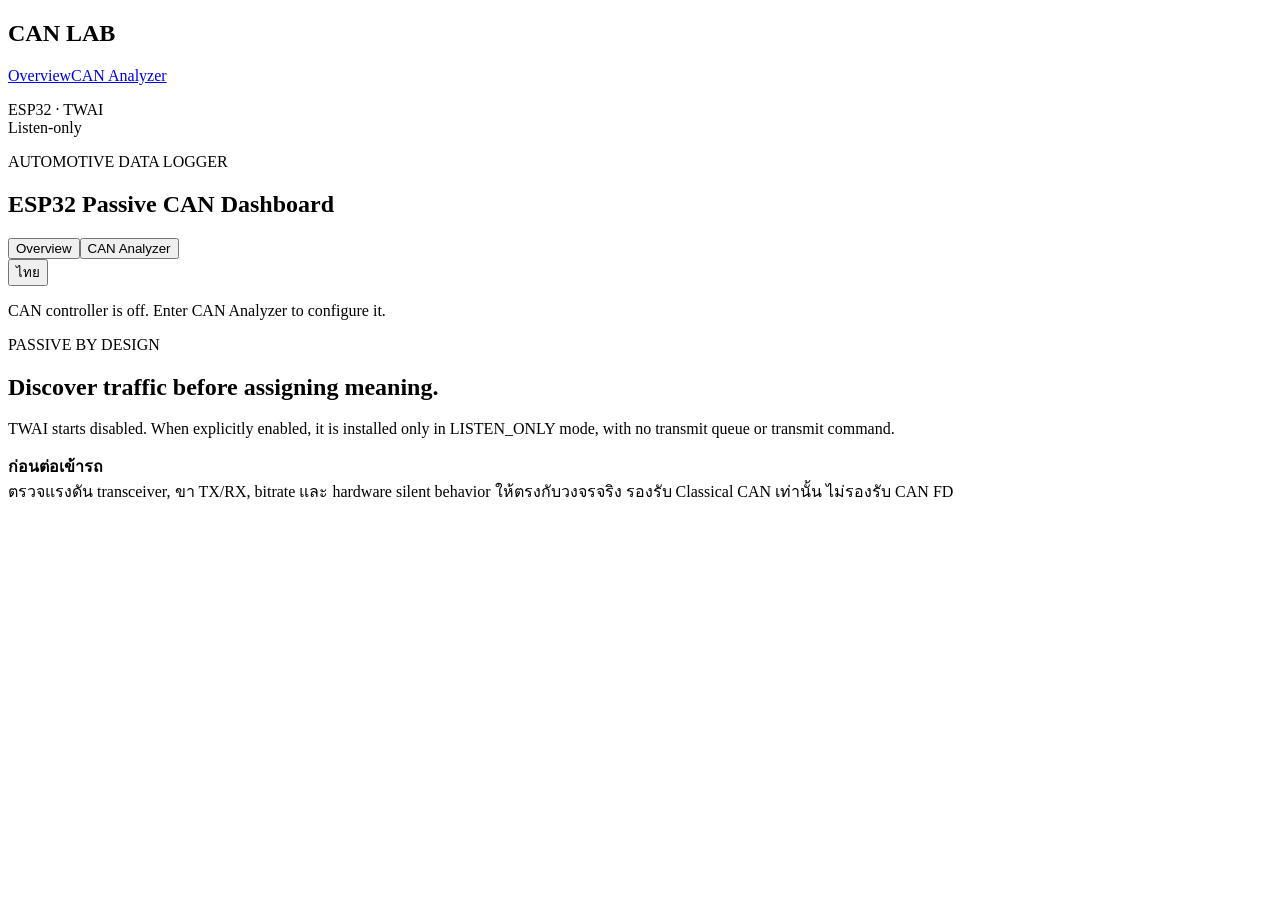
<file: dashboard/index.html>
<!doctype html><html lang="en"><head><meta charset="utf-8"><meta name="viewport" content="width=device-width,initial-scale=1"><title>ESP32 Passive CAN Dashboard</title><style>/*__STYLE__*/</style></head><body>
<aside class="sidebar"><h1>CAN LAB</h1><nav><a href="#overview">Overview</a><a id="nav-can" href="#can">CAN Analyzer</a></nav><p>ESP32 · TWAI<br>Listen-only</p></aside><main>
<header><div><span class="eyebrow">AUTOMOTIVE DATA LOGGER</span><h2>ESP32 Passive CAN Dashboard</h2></div><div class="mode-tabs"><button data-mode="dashboard" class="selected">Overview</button><button data-mode="can">CAN Analyzer</button></div><button id="language-switch" class="language-switch" type="button" aria-label="Switch language">ไทย</button></header>
<p id="mode-status" class="status">CAN controller is off. Enter CAN Analyzer to configure it.</p>
<section class="workspace" id="overview"><article class="hero"><span>PASSIVE BY DESIGN</span><h2>Discover traffic before assigning meaning.</h2><p>TWAI starts disabled. When explicitly enabled, it is installed only in LISTEN_ONLY mode, with no transmit queue or transmit command.</p><div class="safety"><b>ก่อนต่อเข้ารถ</b><br>ตรวจแรงดัน transceiver, ขา TX/RX, bitrate และ hardware silent behavior ให้ตรงกับวงจรจริง รองรับ Classical CAN เท่านั้น ไม่รองรับ CAN FD</div></article></section>
<section id="mode-can" hidden><div class="can-mode-banner"><strong>CAN MODE · LISTEN ONLY</strong><span>ไม่มีการส่ง arbitrary frame, ACK หรือ diagnostic request</span></div>
<div class="toolbar"><span id="can-driver-state" class="pill">CAN off</span><button id="can-enable" class="primary">เปิด CAN</button><select id="can-bitrate"><option value="50000">50 kbit/s</option><option value="100000">100 kbit/s</option><option value="125000">125 kbit/s</option><option value="250000">250 kbit/s</option><option value="500000">500 kbit/s</option><option value="1000000">1000 kbit/s</option></select><button id="can-bitrate-apply">ใช้ bitrate</button><span id="can-wiring"></span></div>
<article class="panel"><div class="section-title"><h3>สถานะการรับจริง</h3><button id="can-status">รีเฟรชสถานะ</button></div><p id="can-diagnosis" role="status">รอสถานะจากบอร์ด</p><p>เฟรมตั้งแต่เปิด CAN: <strong id="can-rx-count">0</strong> · <span id="can-last-rx">ยังไม่มีเฟรม</span></p><p id="can-rx-types"></p><p id="can-errors"></p></article>
<div class="stats"><article><small>Frames received</small><strong id="can-frame-count">0</strong></article><article><small>Observed streams</small><strong id="can-id-count">0</strong></article><article><small>Dropped frames</small><strong id="can-drops">0</strong></article><article><small>Memory</small><strong id="can-memory">—</strong></article></div>
<p id="can-capacity" class="status"></p>
<article class="panel"><div class="section-title"><h3>บันทึก Raw CAN ทุก ID ลง SD</h3><span id="can-log-state" class="pill">Stopped</span></div><div class="toolbar"><button id="can-log-start">LOG START</button><button id="can-log-stop">LOG STOP</button><span id="can-file">ยังไม่มีไฟล์</span></div><p id="can-rows"></p><p>CSV: timestamp_us,id,extended,dlc,d0,d1,d2,d3,d4,d5,d6,d7 · ไม่ลด sample และไม่จำกัดเฉพาะ ID ที่อยู่ในฐานวิเคราะห์</p></article>
<article class="panel"><div class="section-title"><h3>Observed traffic</h3><button id="can-reset">RESET</button></div><div class="table-wrap"><table><thead><tr><th>ID</th><th>Type</th><th>DLC</th><th>Count</th><th>Hz</th><th>Latest data</th><th>Frame</th></tr></thead><tbody id="can-ids"></tbody></table></div><p id="can-empty">ยังไม่พบ CAN frame</p></article>
</section>
</main><script>/*__CAN__*/</script><script>/*__LANGUAGE__*/</script></body></html>
</file>
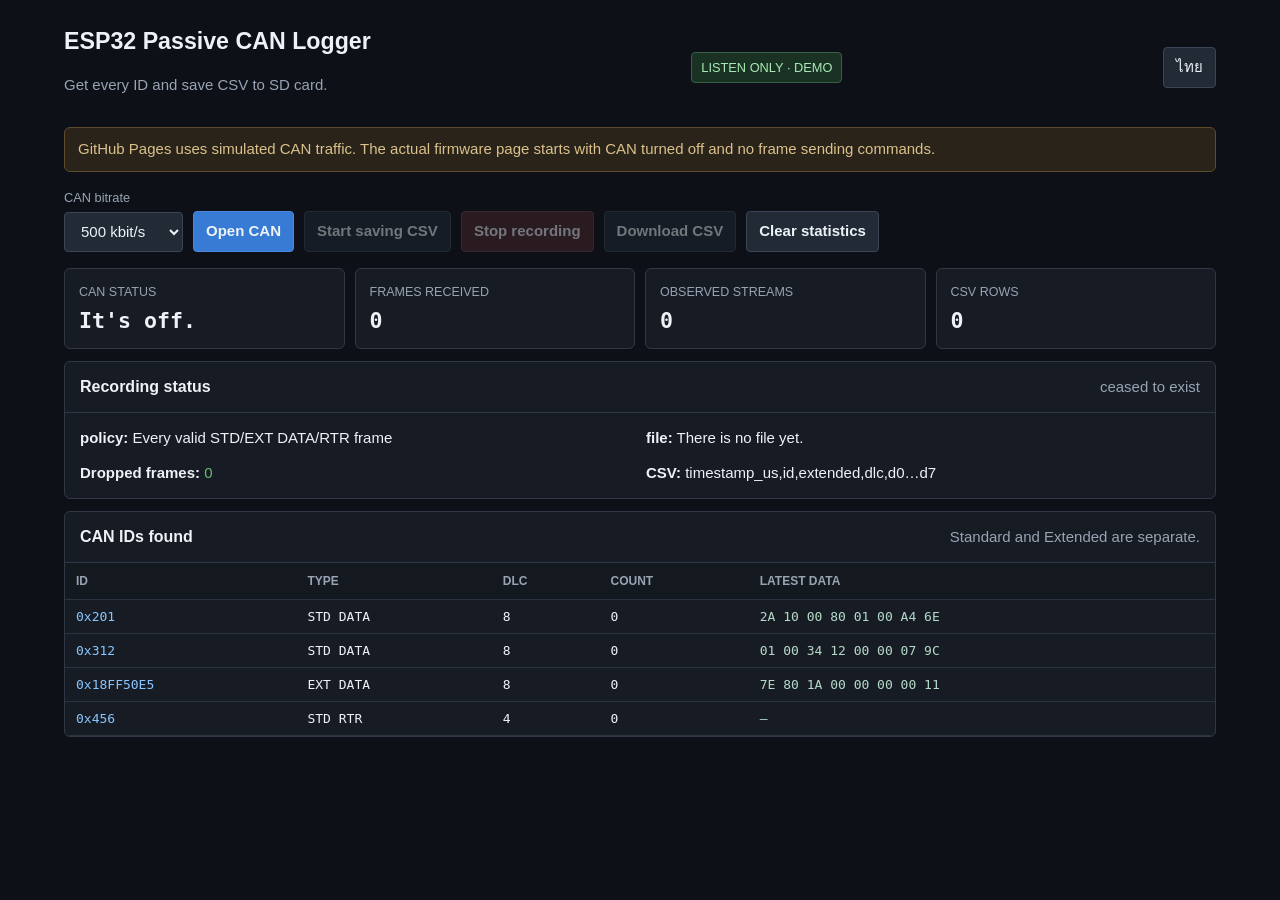
<file: docs/index.html>
<!doctype html>
<html lang="en">
<head>
  <meta charset="utf-8">
  <meta name="viewport" content="width=device-width,initial-scale=1">
  <title>ESP32 Passive CAN Logger</title>
  <style>
    :root{color-scheme:dark;--bg:#0d1117;--panel:#171c24;--line:#303846;--text:#edf2f7;--muted:#98a3b3;--blue:#377bd4;--green:#65bd72;--red:#d25d67}
    *{box-sizing:border-box}body{margin:0;background:var(--bg);color:var(--text);font:15px/1.5 Segoe UI,Tahoma,sans-serif}.app{max-width:1200px;margin:auto;padding:24px}header{display:flex;justify-content:space-between;align-items:center;gap:16px;margin-bottom:16px}h1{font-size:1.45rem;margin:0}header p,.muted{color:var(--muted)}.badge{padding:5px 9px;border:1px solid #376147;border-radius:4px;background:#193224;color:#a9e9b3;font-size:.8rem}.notice,.panel,.stat{border:1px solid var(--line);border-radius:6px;background:var(--panel)}.notice{padding:10px 13px;color:#dbc18b;background:#292319;border-color:#604b2c}.controls{display:flex;flex-wrap:wrap;align-items:end;gap:10px;margin:16px 0}.field{display:grid;gap:5px}.field label{color:var(--muted);font-size:.8rem}button,select{min-height:40px;padding:8px 12px;border:1px solid #3a4656;border-radius:4px;background:#222a36;color:var(--text);font:inherit}button{cursor:pointer;font-weight:600}button.primary{background:var(--blue);border-color:#4a89dd}button.stop{background:#4d292e;border-color:#704048}button:disabled{opacity:.45;cursor:not-allowed}.status-grid{display:grid;grid-template-columns:repeat(4,1fr);gap:10px}.stat{padding:14px}.stat small{display:block;color:var(--muted);margin-bottom:6px}.stat strong{font:600 1.35rem Consolas,monospace}.panel{margin-top:12px;overflow:hidden}.panel-head{display:flex;justify-content:space-between;align-items:center;gap:12px;padding:13px 15px;border-bottom:1px solid var(--line)}.panel-head h2{margin:0;font-size:1rem}.panel-body{padding:14px 15px}.table-wrap{overflow:auto;max-height:460px}table{width:100%;border-collapse:collapse}th,td{padding:9px 11px;border-bottom:1px solid #2b3340;text-align:left;white-space:nowrap}th{color:var(--muted);font-size:.75rem;position:sticky;top:0;background:#141920}td{font:13px Consolas,monospace}.id{color:#88c5ff}.payload{color:#b4d9c8}.log-info{display:grid;grid-template-columns:1fr 1fr;gap:12px}.ok{color:var(--green)}.error{color:#ff9da6}.toast{position:fixed;right:20px;bottom:20px;padding:11px 14px;background:#26303d;border:1px solid #445164;border-radius:5px;opacity:0;transition:.2s}.toast.show{opacity:1}@media(max-width:760px){.app{padding:14px}header{align-items:flex-start;flex-direction:column}.status-grid{grid-template-columns:1fr 1fr}.log-info{grid-template-columns:1fr}}@media(max-width:430px){.status-grid{grid-template-columns:1fr}}
  .language-switch{min-height:40px;padding:8px 12px;border:1px solid #3a4656;border-radius:4px;background:#222a36;color:var(--text);cursor:pointer;font:inherit}</style>
</head>
<body>
  <main class="app">
    <header><div><h1>ESP32 Passive CAN Logger</h1><p>รับทุก ID และบันทึก CSV ลง SD card</p></div><span class="badge">LISTEN ONLY · DEMO</span><button id="language-switch" class="language-switch" type="button" aria-label="Switch language">ไทย</button></header>
    <div class="notice">GitHub Pages ใช้ CAN traffic จำลอง หน้า firmware จริงเริ่มต้นโดยปิด CAN และไม่มีคำสั่งส่ง frame</div>

    <section class="controls" aria-label="CAN controls">
      <div class="field"><label for="bitrate">CAN bitrate</label><select id="bitrate"><option>50 kbit/s</option><option>100 kbit/s</option><option>125 kbit/s</option><option>250 kbit/s</option><option selected>500 kbit/s</option><option>1000 kbit/s</option></select></div>
      <button id="can-toggle" class="primary">เปิด CAN</button>
      <button id="log-start" disabled>เริ่มบันทึก CSV</button>
      <button id="log-stop" class="stop" disabled>หยุดบันทึก</button>
      <button id="download" disabled>ดาวน์โหลด CSV</button>
      <button id="reset">ล้างสถิติ</button>
    </section>

    <section class="status-grid">
      <article class="stat"><small>CAN STATUS</small><strong id="can-state">ปิดอยู่</strong></article>
      <article class="stat"><small>FRAMES RECEIVED</small><strong id="frames">0</strong></article>
      <article class="stat"><small>OBSERVED STREAMS</small><strong id="ids">0</strong></article>
      <article class="stat"><small>CSV ROWS</small><strong id="rows">0</strong></article>
    </section>

    <section class="panel">
      <div class="panel-head"><h2>สถานะการบันทึก</h2><span id="log-state" class="muted">หยุดอยู่</span></div>
      <div class="panel-body log-info"><div><b>นโยบาย:</b> ทุก valid STD/EXT DATA/RTR frame</div><div><b>ไฟล์:</b> <span id="filename">ยังไม่มีไฟล์</span></div><div><b>Dropped frames:</b> <span id="drops" class="ok">0</span></div><div><b>CSV:</b> timestamp_us,id,extended,dlc,d0…d7</div></div>
    </section>

    <section class="panel">
      <div class="panel-head"><h2>CAN IDs ที่พบ</h2><span class="muted">Standard และ Extended แยกกัน</span></div>
      <div class="table-wrap"><table><thead><tr><th>ID</th><th>TYPE</th><th>DLC</th><th>COUNT</th><th>LATEST DATA</th></tr></thead><tbody id="traffic"></tbody></table></div>
    </section>
  </main>
  <div id="toast" class="toast" role="status" aria-live="polite"></div>
  <script>
    (()=>{'use strict';const MAX=20000,$=id=>document.getElementById(id),hex=(n,w=2)=>n.toString(16).toUpperCase().padStart(w,'0');const streams=[{id:0x201,ext:0,rtr:0,dlc:8,count:0,data:[42,16,0,128,1,0,164,110]},{id:0x312,ext:0,rtr:0,dlc:8,count:0,data:[1,0,52,18,0,0,7,156]},{id:0x18ff50e5,ext:1,rtr:0,dlc:8,count:0,data:[126,128,26,0,0,0,0,17]},{id:0x456,ext:0,rtr:1,dlc:4,count:0,data:[]}];let canOn=false,logging=false,total=0,rows=[],file=null,start=performance.now();function toast(t){$('toast').textContent=t;$('toast').classList.add('show');setTimeout(()=>$('toast').classList.remove('show'),1800)}function csv(f){const data=Array.from({length:8},(_,i)=>!f.rtr&&i<f.dlc?f.data[i]:'');return[Math.round((performance.now()-start)*1000),'0x'+hex(f.id,f.ext?8:3),f.ext,f.dlc,...data].join(',')}function render(){$('can-state').textContent=canOn?'กำลังรับ':'ปิดอยู่';$('can-state').className=canOn?'ok':'';$('frames').textContent=total.toLocaleString();$('ids').textContent=streams.filter(s=>s.count).length;$('rows').textContent=rows.length.toLocaleString();$('traffic').innerHTML=streams.map(s=>`<tr><td class="id">0x${hex(s.id,s.ext?8:3)}</td><td>${s.ext?'EXT':'STD'} ${s.rtr?'RTR':'DATA'}</td><td>${s.dlc}</td><td>${s.count.toLocaleString()}</td><td class="payload">${s.rtr?'—':s.data.map(v=>hex(v)).join(' ')}</td></tr>`).join('')}function frame(f){total++;f.count++;if(!f.rtr&&f.id===0x201){f.data[1]=(f.data[1]+1)&255}if(logging){if(rows.length<MAX)rows.push(csv(f));else stop();}render()}function tick(){if(!canOn)return;streams.forEach((s,i)=>{if(total%[1,3,7,19][i]===0)frame(s)})}function makeFile(){if(!rows.length){toast('ยังไม่มีข้อมูล');return null}const blob=new Blob(['\ufefftimestamp_us,id,extended,dlc,d0,d1,d2,d3,d4,d5,d6,d7\r\n',rows.join('\r\n'),'\r\n'],{type:'text/csv;charset=utf-8'});file={blob,name:'CAN_'+new Date().toISOString().replace(/[:.]/g,'-')+'.csv'};$('filename').textContent=file.name;$('download').disabled=false;return file}function download(){if(!file&&!makeFile())return;const url=URL.createObjectURL(file.blob),a=document.createElement('a');a.href=url;a.download=file.name;a.click();setTimeout(()=>URL.revokeObjectURL(url),1000)}function stop(){if(!logging)return;logging=false;$('log-start').disabled=!canOn;$('log-stop').disabled=true;$('log-state').textContent='หยุดแล้ว';makeFile();toast('ปิดไฟล์ CSV แล้ว')}$('can-toggle').onclick=()=>{canOn=!canOn;$('can-toggle').textContent=canOn?'ปิด CAN':'เปิด CAN';$('log-start').disabled=!canOn||logging;if(!canOn)stop();render()};$('log-start').onclick=()=>{rows=[];file=null;logging=true;$('log-start').disabled=true;$('log-stop').disabled=false;$('download').disabled=true;$('log-state').textContent='กำลังบันทึกทุก frame';toast('เริ่มบันทึก CSV')};$('log-stop').onclick=stop;$('download').onclick=download;$('reset').onclick=()=>{total=0;streams.forEach(s=>s.count=0);render()};$('bitrate').onchange=()=>toast('Demo bitrate: '+$('bitrate').value);setInterval(tick,250);render()})();
  </script>
<script>(() => {
  'use strict';
  const translations = {"(RTR รวมอยู่ใน STD/EXT)": "(RTR included in STD/EXT)", "CAN IDs ที่พบ": "CAN IDs found", "CAN ปิดอยู่": "CAN is off.", "CAN ยังไม่เปิดรับ · เลือก bitrate แล้วกดเปิด CAN": "CAN is not open yet. · Select bitrate and press open CAN.", "CSV: timestamp_us,id,extended,dlc,d0,d1,d2,d3,d4,d5,d6,d7 · ไม่ลด sample และไม่จำกัดเฉพาะ ID ที่อยู่ในฐานวิเคราะห์": "CSV: timestamp_us,id,extended,dlc,d0,d1,d2,d3,d4,d5,d6,d7 · Does not reduce sample and is not limited to IDs in the analysis base.", "GitHub Pages ใช้ CAN traffic จำลอง หน้า firmware จริงเริ่มต้นโดยปิด CAN และไม่มีคำสั่งส่ง frame": "GitHub Pages uses simulated CAN traffic. The actual firmware page starts with CAN turned off and no frame sending commands.", "Remote request · ไม่มี payload": "Remote request · No payload", "Standard และ Extended แยกกัน": "Standard and Extended are separate.", "traffic records (แยก STD/EXT และ DATA/RTR) · เฟรมที่ไม่มีช่องเก็บสถิติ": "traffic records (separate STD/EXT and DATA/RTR) · Frames without statistics fields", "· SD ยังรับเฟรมเหล่านี้ได้": "· SD can still accept these frames.", "· bus errors สะสม": "· bus errors accumulate", "กำลังบันทึกลง SD": "Saving to SD", "กำลังปิด CAN": "Turning off CAN", "กำลังปิด CAN และไฟล์ CSV": "Closing CAN and CSV files", "กำลังปิด CAN และไฟล์ CSV ก่อนกลับ Overview": "Closing CAN and CSV files before returning to Overview.", "กำลังสร้างไฟล์": "Creating file", "กำลังเขียนข้อมูลค้างและปิดไฟล์": "Stuck writing data and closing file.", "กำลังเปิด CAN": "Opening CAN", "กำลังเปิด CAN แบบ Listen-only": "Opening CAN as listen-only", "ก่อนต่อเข้ารถ": "before connecting to the car", "ขาดการเชื่อมต่อ · สถานะล่าสุดอาจเก่า": "Lost connection · The latest status may be old.", "ดาวน์โหลด CSV": "Download CSV", "ตรวจแรงดัน transceiver, ขา TX/RX, bitrate และ hardware silent behavior ให้ตรงกับวงจรจริง รองรับ Classical CAN เท่านั้น ไม่รองรับ CAN FD": "Check transceiver voltage, TX/RX pin, bitrate and hardware silent behavior to match the actual circuit. Supports Classical CAN only. CAN FD is not supported.", "ตัวอย่างหน้าเว็บเท่านั้น · ไม่มีเฟรม CAN หรือไฟล์ SD จริง": "Web page preview only · No CAN frames or actual SD files included.", "ติดตามได้": "Can follow", "ติดต่อบอร์ดไม่ได้ · ค่าที่แสดงเป็นข้อมูลเก่า": "Unable to contact the board. · Values ​​displayed are old data.", "ทุก valid STD/EXT DATA/RTR frame": "Every valid STD/EXT DATA/RTR frame", "นโยบาย:": "policy:", "บันทึก Bitrate แล้ว · กดเปิด CAN เพื่อเริ่มรับข้อมูล": "Bitrate has been recorded. · Press CAN on to start receiving data.", "บันทึก Raw CAN ทุก ID ลง SD": "Record Raw CAN every ID to SD", "ปิด CAN": "Turn off CAN", "ปิดอยู่": "It's off.", "ปิดไฟล์แล้ว": "File closed", "ปิดไฟล์แล้ว แต่พบข้อผิดพลาดการเขียน": "The file was closed, but a write error was encountered.", "พบ CAN traffic · รับทุก Standard/Extended ID และ DATA/RTR": "Found CAN traffic · Accepts all Standard/Extended ID and DATA/RTR", "มีข้อผิดพลาด SD · ตรวจข้อมูลตกหล่นก่อนใช้ผล": "There is an SD error · Check for missing data before using the results.", "ยังยืนยันสถานะ CAN ไม่ได้:": "Still unable to confirm CAN status:", "ยังไม่พบ CAN frame": "Haven't found CAN frame yet.", "ยังไม่มีเฟรม": "No frame yet", "ยังไม่มีเฟรมเข้าตั้งแต่เปิด CAN · ตรวจตัวส่ง, bitrate, RX26 และสายบัส": "No frames entered since turning on CAN · Check transmitter, bitrate, RX26 and bus cable.", "ยังไม่มีไฟล์": "There is no file yet.", "รอสถานะจากบอร์ด": "Waiting for status from the board", "รับทุก ID และบันทึก CSV ลง SD card": "Get every ID and save CSV to SD card.", "รีเฟรชสถานะ": "Refresh status", "รูปแบบข้อมูล CAN ไม่ตรงกับเฟิร์มแวร์": "The CAN data format does not match the firmware.", "ล้างสถิติ": "Clear statistics", "วินาทีที่แล้ว": "seconds ago", "สถานะการบันทึก": "Recording status", "สถานะการรับจริง": "Actual receipt status", "สร้างไฟล์ CSV ไม่สำเร็จ": "Failed to create CSV file.", "ส่งคำสั่งแล้ว · รอผลจากบอร์ด": "Order sent · Waiting for results from the board", "หยุดบันทึก": "Stop recording", "หยุดอยู่": "ceased to exist", "เขียน SD ไม่สำเร็จ · ข้อมูลบางส่วนอาจสูญหาย": "SD write failed · Some data may be lost.", "เข้า CAN Analyzer แล้ว · เลือก bitrate และกดเปิด CAN": "Enter CAN Analyzer and select bitrate and press CAN on.", "เคยรับเฟรมแล้ว แต่ไม่มีเฟรมใหม่เกิน 2 วินาที · อาจเป็น traffic ที่ส่งไม่ต่อเนื่อง": "Have you ever received a frame? But there are no new frames for more than 2 seconds. · It may be traffic that is sent intermittently.", "เปลี่ยนโหมดไม่สำเร็จ:": "Failed to change mode:", "เปิด CAN": "Open CAN", "เปิด CAN ไม่สำเร็จ": "Failed to open CAN", "เปิด SD ไม่สำเร็จ · ตรวจการ์ดและสาย": "Failed to open SD · Check card and cable.", "เปิดตัวรับแล้ว · Listen-only": "Receiver opened · Listen-only", "เปิดตัวรับไม่สำเร็จ · error": "Failed to open receiver · error", "เฟรมตั้งแต่เปิด CAN:": "Frames since CAN turned on:", "เฟรมล่าสุด": "Latest frame", "เริ่มบันทึก CSV": "Start saving CSV", "ใช้ bitrate": "Use bitrate", "ไฟล์:": "file:", "ไม่มีการส่ง arbitrary frame, ACK หรือ diagnostic request": "No arbitrary frame, ACK, or diagnostic request is sent.", "ไม่มีไฟล์": "No files", "ไม่วัด RAM ในหน้า demo": "RAM is not measured on the demo page."};
  const entries = Object.entries(translations).sort((a, b) => b[0].length - a[0].length);
  const originals = new Map();
  const thai = /[\u0e00-\u0e7f]/;
  const storageKey = 'dashboard-language';
  let language;
  try { language = localStorage.getItem(storageKey) === 'th' ? 'th' : 'en'; }
  catch { language = 'en'; }

  function english(value) {
    const trimmed = value.trim();
    if (Object.hasOwn(translations, trimmed)) return value.replace(trimmed, translations[trimmed]);
    let result = value;
    for (const [source, target] of entries) {
      if (result.includes(source)) result = result.split(source).join(target);
    }
    return result;
  }

  function visit(root) {
    if (root.nodeType === Node.TEXT_NODE) {
      if (thai.test(root.nodeValue)) {
        originals.set(root, root.nodeValue);
        if (language === 'en') root.nodeValue = english(root.nodeValue);
      }
      return;
    }
    if (root.nodeType !== Node.ELEMENT_NODE || /^(SCRIPT|STYLE|TEXTAREA)$/.test(root.tagName)) return;
    for (const name of ['aria-label', 'placeholder', 'title']) {
      const value = root.getAttribute(name);
      if (value && thai.test(value)) {
        originals.set(root, {...(originals.get(root) || {}), [name]: value});
        if (language === 'en') root.setAttribute(name, english(value));
      }
    }
    for (const child of root.childNodes) visit(child);
  }

  function apply() {
    document.documentElement.lang = language;
    document.getElementById('language-switch').textContent = language === 'en' ? 'ไทย' : 'English';
    for (const [node, original] of originals) {
      if (!node.isConnected) { originals.delete(node); continue; }
      if (node.nodeType === Node.TEXT_NODE) node.nodeValue = language === 'th' ? original : english(original);
      else for (const [name, value] of Object.entries(original)) node.setAttribute(name, language === 'th' ? value : english(value));
    }
    window.dispatchEvent(new CustomEvent('dashboard-language-change', {detail: {language}}));
  }

  visit(document.body);
  apply();
  document.getElementById('language-switch').addEventListener('click', () => {
    language = language === 'en' ? 'th' : 'en';
    try { localStorage.setItem(storageKey, language); } catch {}
    apply();
  });
  const observer = new MutationObserver(records => {
    for (const record of records) {
      if (record.type === 'characterData') visit(record.target);
      for (const node of record.addedNodes) visit(node);
    }
  });
  observer.observe(document.body, {subtree: true, childList: true, characterData: true});
  window.DashboardLanguage = {get current() { return language; }, translate: english};
})();
</script></body>
</html>
</file>
